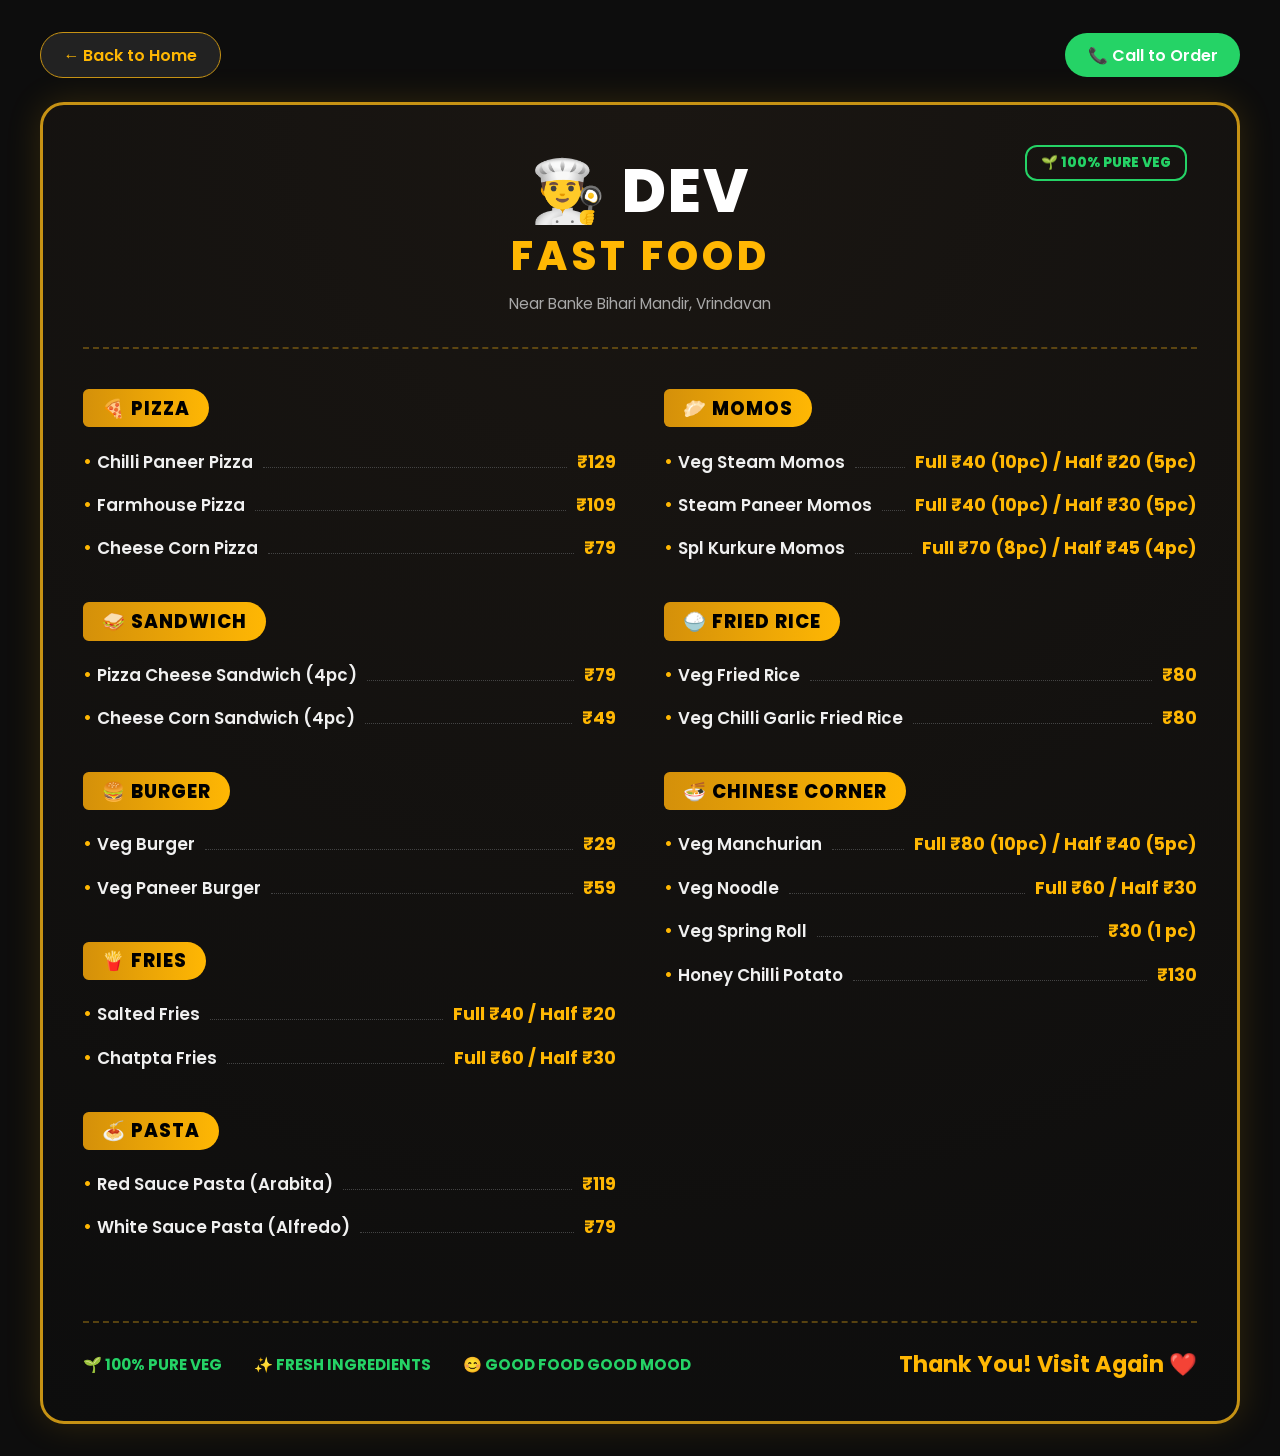
<file: menu.html>
<!DOCTYPE html>
<html lang="en">
<head>
    <meta charset="UTF-8">
    <meta name="viewport" content="width=device-width, initial-scale=1.0">
    <title>Menu Card | Dev Fast Food Vrindavan</title>
    <link href="https://fonts.googleapis.com/css2?family=Poppins:wght@300;400;600;700;800&family=Bungee&display=swap" rel="stylesheet">
    <style>
        :root {
            --primary: #ff5722;
            --gold: #ffb703;
            --dark-board: #0d0d0d;
            --card-bg: #161616;
            --border-gold: #c69214;
            --text-light: #ffffff;
            --text-gray: #a8a8a8;
        }

        * {
            margin: 0;
            padding: 0;
            box-sizing: border-box;
        }

        body {
            font-family: 'Poppins', sans-serif;
            background-color: var(--dark-board);
            color: var(--text-light);
            padding: 2rem 1rem;
        }

        /* Top Navigation Back Button */
        .back-nav {
            max-width: 1200px;
            margin: 0 auto 1.5rem auto;
            display: flex;
            justify-content: space-between;
            align-items: center;
        }

        .back-btn {
            background: #222;
            color: var(--gold);
            text-decoration: none;
            padding: 0.6rem 1.4rem;
            border-radius: 25px;
            font-weight: 600;
            border: 1px solid var(--border-gold);
            transition: all 0.3s ease;
        }

        .back-btn:hover {
            background: var(--gold);
            color: #000;
        }

        /* Menu Board Container */
        .menu-board {
            max-width: 1200px;
            margin: 0 auto;
            border: 3px solid var(--border-gold);
            border-radius: 24px;
            padding: 2.5rem;
            background: radial-gradient(circle at top, #1a1612 0%, #0d0d0d 100%);
            box-shadow: 0 0 35px rgba(255, 183, 3, 0.15);
        }

        /* Header / Logo Style */
        .menu-header {
            text-align: center;
            border-bottom: 2px dashed rgba(198, 146, 20, 0.4);
            padding-bottom: 2rem;
            margin-bottom: 2.5rem;
            position: relative;
        }

        .pure-veg-badge {
            position: absolute;
            top: 0;
            right: 10px;
            border: 2px solid #25d366;
            padding: 6px 14px;
            border-radius: 12px;
            text-align: center;
            color: #25d366;
            font-weight: 800;
            font-size: 0.85rem;
        }

        .menu-header h1 {
            font-size: 3.8rem;
            font-weight: 800;
            letter-spacing: 2px;
            color: #fff;
            text-transform: uppercase;
        }

        .menu-header h2 {
            font-size: 2.5rem;
            font-weight: 800;
            color: var(--gold);
            letter-spacing: 4px;
            margin-top: -10px;
        }

        /* 2-Column Menu Layout */
        .menu-sections-wrapper {
            display: grid;
            grid-template-columns: 1fr 1fr;
            gap: 3rem;
        }

        /* Category Box */
        .category-box {
            margin-bottom: 2.5rem;
        }

        .category-title {
            display: inline-block;
            background: linear-gradient(90deg, #d4900a, var(--gold));
            color: #000;
            padding: 0.35rem 1.2rem;
            font-size: 1.15rem;
            font-weight: 800;
            text-transform: uppercase;
            border-radius: 6px 20px 20px 6px;
            margin-bottom: 1.2rem;
            letter-spacing: 1px;
        }

        /* Food Items list */
        .item-list {
            list-style: none;
        }

        .item-row {
            display: flex;
            align-items: baseline;
            justify-content: space-between;
            margin-bottom: 0.9rem;
            font-size: 1.05rem;
        }

        .item-name {
            font-weight: 600;
            color: #f0f0f0;
        }

        .item-name::before {
            content: '• ';
            color: var(--gold);
            font-size: 1.2rem;
        }

        .item-dots {
            flex-grow: 1;
            border-bottom: 1px dotted #444;
            margin: 0 10px;
        }

        .item-price {
            font-weight: 700;
            color: var(--gold);
            font-size: 1.1rem;
            white-space: nowrap;
        }

        /* Bottom Highlights */
        .menu-footer-bar {
            border-top: 2px dashed rgba(198, 146, 20, 0.4);
            margin-top: 2.5rem;
            padding-top: 1.5rem;
            display: flex;
            justify-content: space-between;
            align-items: center;
            flex-wrap: wrap;
            gap: 1rem;
        }

        .features-tags {
            display: flex;
            gap: 2rem;
            color: #25d366;
            font-weight: 700;
            font-size: 0.95rem;
        }

        .thank-you-msg {
            font-family: 'Poppins', cursive, sans-serif;
            font-size: 1.4rem;
            color: var(--gold);
            font-weight: 700;
        }

        @media (max-width: 900px) {
            .menu-sections-wrapper {
                grid-template-columns: 1fr;
                gap: 1.5rem;
            }
            .menu-header h1 { font-size: 2.6rem; }
            .menu-header h2 { font-size: 1.8rem; }
            .pure-veg-badge { position: static; margin: 0 auto 1rem auto; display: inline-block; }
            .menu-board { padding: 1.5rem 1rem; }
            .menu-footer-bar { flex-direction: column; text-align: center; }
        }
    </style>
</head>
<body>

    <!-- Back to Home Button -->
    <div class="back-nav">
        <a href="index.html" class="back-btn">← Back to Home</a>
        <a href="tel:+918054997936" class="back-btn" style="background: #25d366; color: #fff; border: none;">📞 Call to Order</a>
    </div>

    <!-- Main Menu Card Design -->
    <div class="menu-board">
        
        <!-- Header -->
        <div class="menu-header">
            <div class="pure-veg-badge">🌱 100% PURE VEG</div>
            <h1>👨‍🍳 DEV</h1>
            <h2>FAST FOOD</h2>
            <p style="color: var(--text-gray); font-size: 0.95rem; margin-top: 6px;">Near Banke Bihari Mandir, Vrindavan</p>
        </div>

        <!-- 2-Column Sections -->
        <div class="menu-sections-wrapper">
            
            <!-- LEFT COLUMN -->
            <div class="menu-col">
                
                <!-- PIZZA -->
                <div class="category-box">
                    <span class="category-title">🍕 PIZZA</span>
                    <ul class="item-list">
                        <li class="item-row">
                            <span class="item-name">Chilli Paneer Pizza</span>
                            <span class="item-dots"></span>
                            <span class="item-price">₹129</span>
                        </li>
                        <li class="item-row">
                            <span class="item-name">Farmhouse Pizza</span>
                            <span class="item-dots"></span>
                            <span class="item-price">₹109</span>
                        </li>
                        <li class="item-row">
                            <span class="item-name">Cheese Corn Pizza</span>
                            <span class="item-dots"></span>
                            <span class="item-price">₹79</span>
                        </li>
                    </ul>
                </div>

                <!-- SANDWICH -->
                <div class="category-box">
                    <span class="category-title">🥪 SANDWICH</span>
                    <ul class="item-list">
                        <li class="item-row">
                            <span class="item-name">Pizza Cheese Sandwich (4pc)</span>
                            <span class="item-dots"></span>
                            <span class="item-price">₹79</span>
                        </li>
                        <li class="item-row">
                            <span class="item-name">Cheese Corn Sandwich (4pc)</span>
                            <span class="item-dots"></span>
                            <span class="item-price">₹49</span>
                        </li>
                    </ul>
                </div>

                <!-- BURGER -->
                <div class="category-box">
                    <span class="category-title">🍔 BURGER</span>
                    <ul class="item-list">
                        <li class="item-row">
                            <span class="item-name">Veg Burger</span>
                            <span class="item-dots"></span>
                            <span class="item-price">₹29</span>
                        </li>
                        <li class="item-row">
                            <span class="item-name">Veg Paneer Burger</span>
                            <span class="item-dots"></span>
                            <span class="item-price">₹59</span>
                        </li>
                    </ul>
                </div>

                <!-- FRIES -->
                <div class="category-box">
                    <span class="category-title">🍟 FRIES</span>
                    <ul class="item-list">
                        <li class="item-row">
                            <span class="item-name">Salted Fries</span>
                            <span class="item-dots"></span>
                            <span class="item-price">Full ₹40 / Half ₹20</span>
                        </li>
                        <li class="item-row">
                            <span class="item-name">Chatpta Fries</span>
                            <span class="item-dots"></span>
                            <span class="item-price">Full ₹60 / Half ₹30</span>
                        </li>
                    </ul>
                </div>

                <!-- PASTA -->
                <div class="category-box">
                    <span class="category-title">🍝 PASTA</span>
                    <ul class="item-list">
                        <li class="item-row">
                            <span class="item-name">Red Sauce Pasta (Arabita)</span>
                            <span class="item-dots"></span>
                            <span class="item-price">₹119</span>
                        </li>
                        <li class="item-row">
                            <span class="item-name">White Sauce Pasta (Alfredo)</span>
                            <span class="item-dots"></span>
                            <span class="item-price">₹79</span>
                        </li>
                    </ul>
                </div>

            </div>

            <!-- RIGHT COLUMN -->
            <div class="menu-col">

                <!-- MOMOS -->
                <div class="category-box">
                    <span class="category-title">🥟 MOMOS</span>
                    <ul class="item-list">
                        <li class="item-row">
                            <span class="item-name">Veg Steam Momos</span>
                            <span class="item-dots"></span>
                            <span class="item-price">Full ₹40 (10pc) / Half ₹20 (5pc)</span>
                        </li>
                        <li class="item-row">
                            <span class="item-name">Steam Paneer Momos</span>
                            <span class="item-dots"></span>
                            <span class="item-price">Full ₹40 (10pc) / Half ₹30 (5pc)</span>
                        </li>
                        <li class="item-row">
                            <span class="item-name">Spl Kurkure Momos</span>
                            <span class="item-dots"></span>
                            <span class="item-price">Full ₹70 (8pc) / Half ₹45 (4pc)</span>
                        </li>
                    </ul>
                </div>

                <!-- FRIED RICE -->
                <div class="category-box">
                    <span class="category-title">🍚 FRIED RICE</span>
                    <ul class="item-list">
                        <li class="item-row">
                            <span class="item-name">Veg Fried Rice</span>
                            <span class="item-dots"></span>
                            <span class="item-price">₹80</span>
                        </li>
                        <li class="item-row">
                            <span class="item-name">Veg Chilli Garlic Fried Rice</span>
                            <span class="item-dots"></span>
                            <span class="item-price">₹80</span>
                        </li>
                    </ul>
                </div>

                <!-- CHINESE -->
                <div class="category-box">
                    <span class="category-title">🍜 CHINESE CORNER</span>
                    <ul class="item-list">
                        <li class="item-row">
                            <span class="item-name">Veg Manchurian</span>
                            <span class="item-dots"></span>
                            <span class="item-price">Full ₹80 (10pc) / Half ₹40 (5pc)</span>
                        </li>
                        <li class="item-row">
                            <span class="item-name">Veg Noodle</span>
                            <span class="item-dots"></span>
                            <span class="item-price">Full ₹60 / Half ₹30</span>
                        </li>
                        <li class="item-row">
                            <span class="item-name">Veg Spring Roll</span>
                            <span class="item-dots"></span>
                            <span class="item-price">₹30 (1 pc)</span>
                        </li>
                        <li class="item-row">
                            <span class="item-name">Honey Chilli Potato</span>
                            <span class="item-dots"></span>
                            <span class="item-price">₹130</span>
                        </li>
                    </ul>
                </div>

            </div>

        </div>

        <!-- Footer Highlight Banner -->
        <div class="menu-footer-bar">
            <div class="features-tags">
                <span>🌱 100% PURE VEG</span>
                <span>✨ FRESH INGREDIENTS</span>
                <span>😊 GOOD FOOD GOOD MOOD</span>
            </div>
            <div class="thank-you-msg">
                Thank You! Visit Again ❤️
            </div>
        </div>

    </div>

</body>
</html>
</file>
